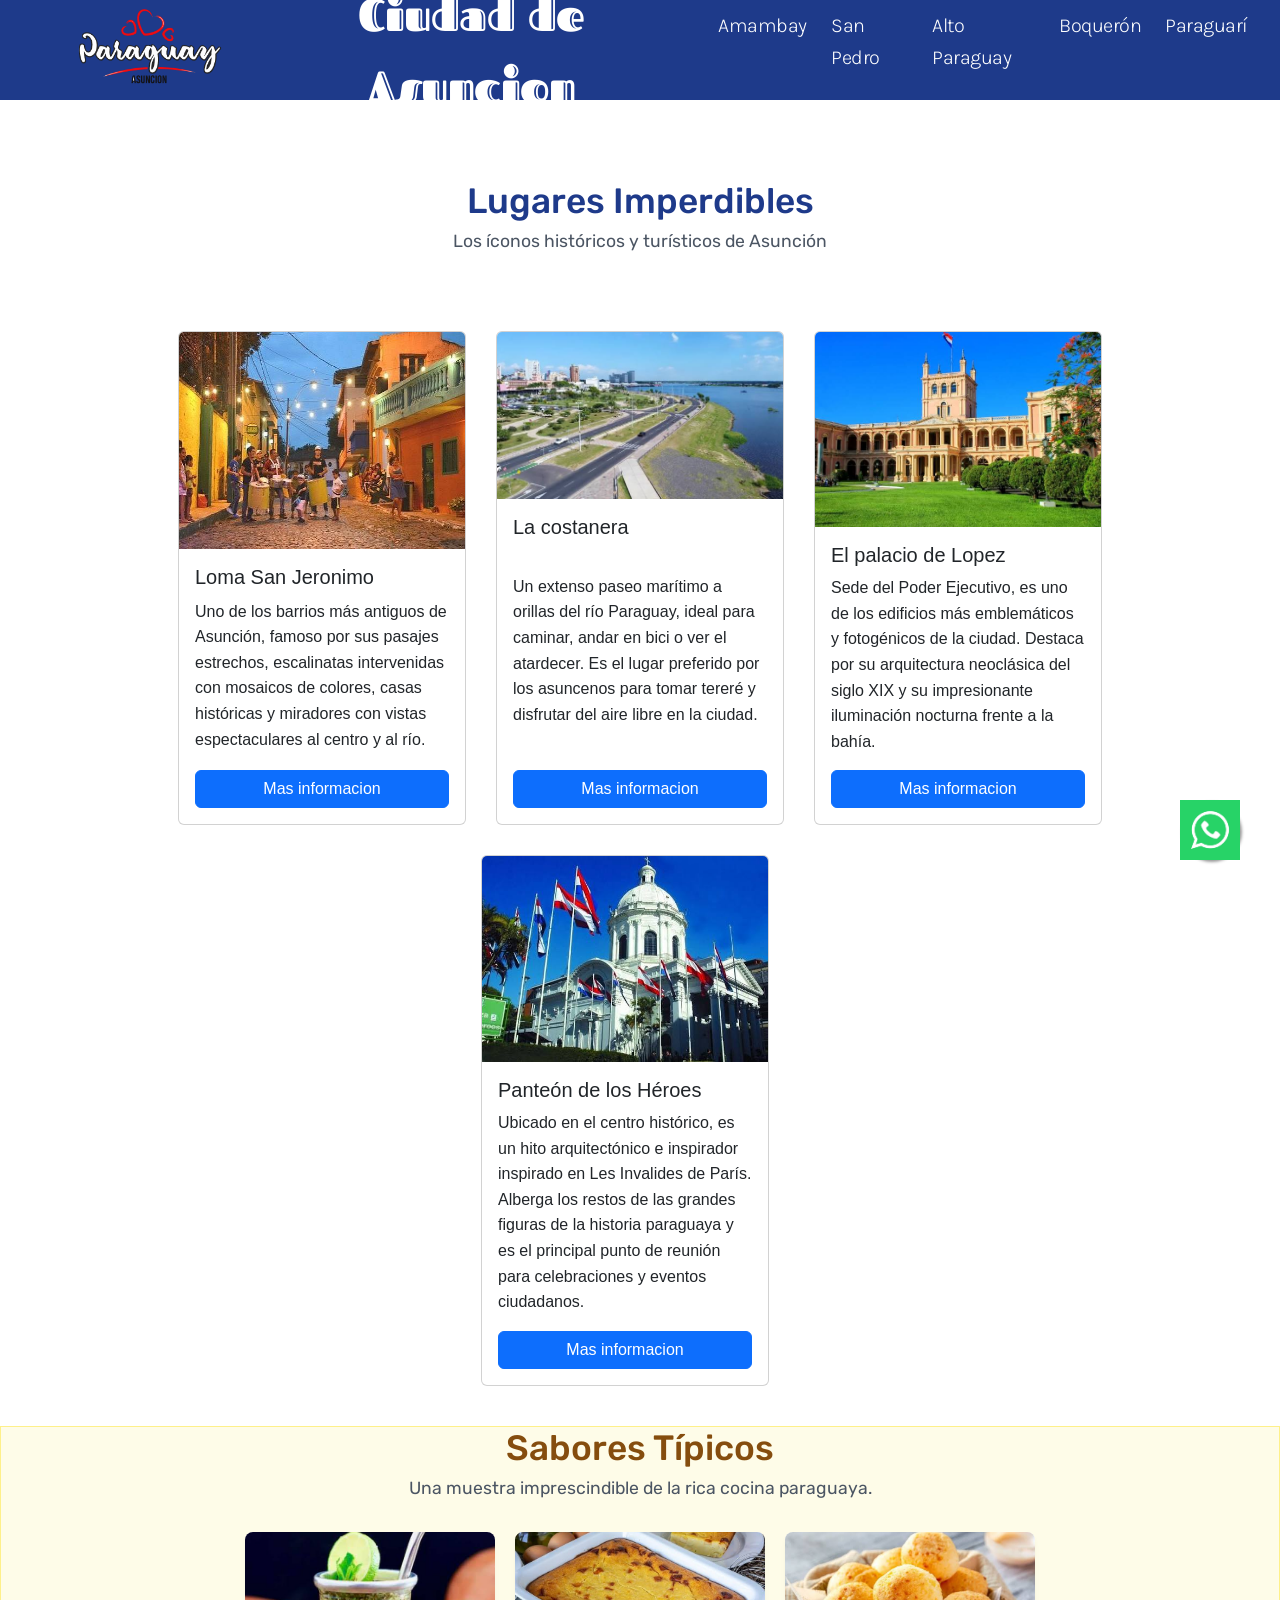
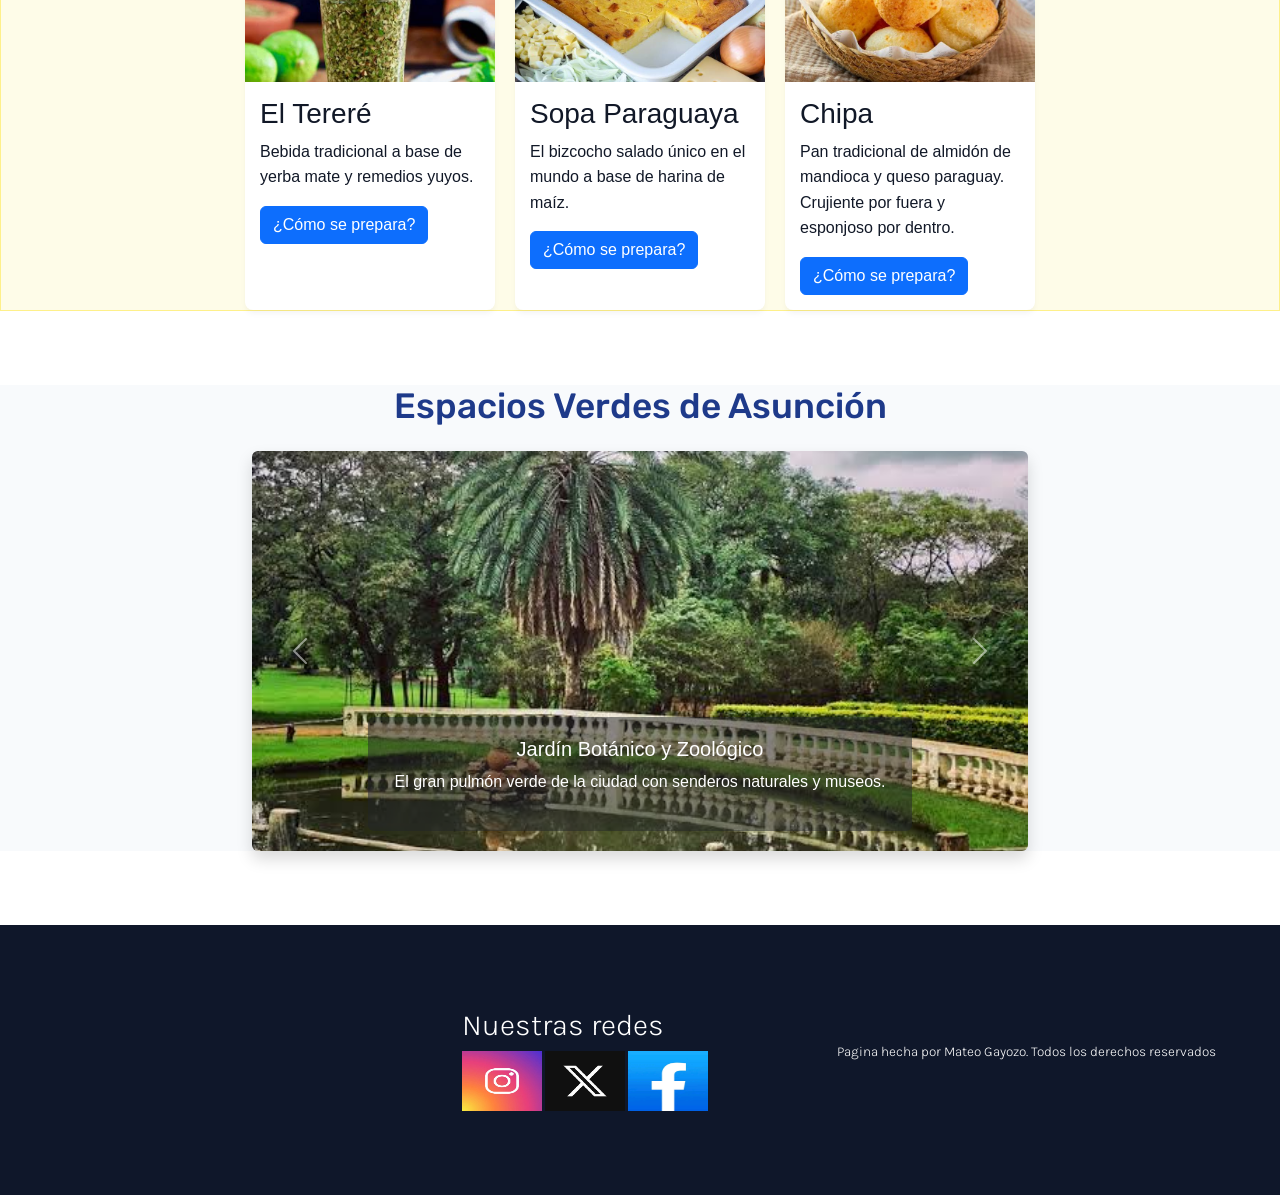
<file: index.html>
<!DOCTYPE html>
<html lang="en">
<head>
    <meta charset="UTF-8">
    <meta name="viewport" content="width=device-width, initial-scale=1.0">
    <title>Ciudad de Asuncion</title>

    <link href="https://cdn.jsdelivr.net/npm/bootstrap@5.3.8/dist/css/bootstrap.min.css" rel="stylesheet" integrity="sha384-sRIl4kxILFvY47J16cr9ZwB07vP4J8+LH7qKQnuqkuIAvNWLzeN8tE5YBujZqJLB" crossorigin="anonymous">
    <link rel="stylesheet" href="estilo.css">
    
</head>
<body>

    
  <header class="header">
    <div class="header-container">
      
        <img class="logo" src="./Imagenes/logoparagu.png" alt="Logo">
        <span class="titulo">Ciudad de Asuncion</span>
    

      <nav>
       
        <ul class="nav-list">
          <li><a target="_blank" href="https://visitparaguay.travel/destinations/amambay">Amambay</a></li>
          <li><a target="_blank" href="https://visitparaguay.travel/destinations/san-pedro">San Pedro</a></li>
          <li><a target="_blank" href="https://visitparaguay.travel/destinations/alto-paraguay">Alto Paraguay</a></li>
          <li><a target="_blank" href="https://visitparaguay.travel/destinations/boqueron">Boquerón</a></li>
          <li><a target="_blank" href="https://visitparaguay.travel/destinations/paraguari">Paraguarí</a></li>
        </ul>
      </nav>
  

    </div>
  </header>


    <section class="lugares">

      <div class="titulo-seccion">
        <h2> Lugares Imperdibles</h2>
        <p>Los íconos históricos y turísticos de Asunción</p>
      </div>

      

    <div class="card" style="width: 18rem;">
  <img src="./Imagenes/loma.jpg" class="card-img-top" alt="...">
  <div class="card-body">
    <h5 class="card-title">Loma San Jeronimo</h5>
    <p class="card-text">Uno de los barrios más antiguos de Asunción, famoso por sus pasajes estrechos, escalinatas intervenidas con mosaicos de colores, casas históricas y miradores con vistas espectaculares al centro y al río.</p>
    <a target="_blank" href="https://visitparaguay.travel/places/barrio-loma-san-jeronimo" class="btn btn-primary">Mas informacion</a>
  </div>
</div>

<div class="card" style="width: 18rem;">
  <img src="./Imagenes/costanera.jpg" class="card-img-top" alt="...">
  <div class="card-body">
    <h5 class="card-title">La costanera</h5>
    <p class="card-text">Un extenso paseo marítimo a orillas del río Paraguay, ideal para caminar, andar en bici o ver el atardecer. Es el lugar preferido por los asuncenos para tomar tereré y disfrutar del aire libre en la ciudad.</p>
    <a target="_blank" href="https://visitparaguay.travel/places/costanera-de-asuncion" class="btn btn-primary">Mas informacion</a>
  </div>
</div>



<div class="card" style="width: 18rem;">
  <img src="./Imagenes/palacio.jpg" class="card-img-top" alt="...">
  <div class="card-body">
    <h5 class="card-title">El palacio de Lopez</h5>
    <p class="card-text">Sede del Poder Ejecutivo, es uno de los edificios más emblemáticos y fotogénicos de la ciudad. Destaca por su arquitectura neoclásica del siglo XIX y su impresionante iluminación nocturna frente a la bahía.</p>
    <a target="_blank" href="https://www.presidencia.gov.py/el-palacio/historia/" class="btn btn-primary">Mas informacion</a>
  </div>
</div>

<div class="card" style="width: 18rem;">
  <img src="./Imagenes/panteon.jpg" class="card-img-top" alt="...">
  <div class="card-body">
    <h5 class="card-title">Panteón de los Héroes</h5>
    <p class="card-text">Ubicado en el centro histórico, es un hito arquitectónico e inspirador inspirado en Les Invalides de París. Alberga los restos de las grandes figuras de la historia paraguaya y es el principal punto de reunión para celebraciones y eventos ciudadanos.</p>
    <a target="_blank" href="https://www.tripadvisor.com.ar/Attraction_Review-g294080-d519905-Reviews-Panteon_Nacional_de_los_Heroes-Asuncion.html" class="btn btn-primary">Mas informacion</a>
  </div>
</div>


    <br>



    </section>

   <section class="seccion-gastronomia">
  <div class="titulo-seccion">
    <h2> Sabores Típicos</h2>
    <p>Una muestra imprescindible de la rica cocina paraguaya.</p>
  </div>

  <div class="contenedor-tarjetas">
    <div class="tarjeta">
      <img src="./Imagenes/tere.jpg" alt="El Tereré" />
      <div class="tarjeta-contenido">
        <h3>El Tereré</h3>
        <p>Bebida tradicional a base de yerba mate y remedios yuyos.</p>
        <button type="button" class="btn btn-primary" data-bs-toggle="modal" data-bs-target="#modalTerere">
      ¿Cómo se prepara?
    </button>
      </div>
    </div>
    <div class="tarjeta">
      <img src="./Imagenes/sopa.jpg" alt="Sopa Paraguaya" />
      <div class="tarjeta-contenido">
        <h3>Sopa Paraguaya</h3>
        <p>El bizcocho salado único en el mundo a base de harina de maíz.</p>
        <button type="button" class="btn btn-primary" data-bs-toggle="modal" data-bs-target="#modalSopa">
      ¿Cómo se prepara?
    </button>
        
      </div>
    </div>
      <div class="tarjeta">
      <img src="./Imagenes/chipa.jpg" alt="Chipa" />
      <div class="tarjeta-contenido">
        <h3>Chipa</h3>
        <p>Pan tradicional de almidón de mandioca y queso paraguay. Crujiente por fuera y esponjoso por dentro.</p>
        <button type="button" class="btn btn-primary" data-bs-toggle="modal" data-bs-target="#modalChipa">
      ¿Cómo se prepara?
    </button>
      </div>
    </div>
  </div>
  
</section>

    <br>

   
 
 <section class="seccion-destacados my-5">
  <div class="titulo-seccion text-center mb-4">
    <h2> Espacios Verdes de Asunción</h2>
  </div>

  <div id="carouselAsuncion" class="carousel slide container" data-bs-ride="carousel" style="max-width: 800px;">
    <div class="carousel-inner rounded shadow">
      
      <div class="carousel-item active">
        <img src="./Imagenes/jardin.jpg" class="d-block w-100" alt="Jardín Botánico" style="height: 400px; object-fit: cover;">
        <div class="carousel-caption d-none d-md-block bg-dark bg-opacity-50 rounded">
          <h5>Jardín Botánico y Zoológico</h5>
          <p>El gran pulmón verde de la ciudad con senderos naturales y museos.</p>
        </div>
      </div>

      <div class="carousel-item">
        <img src="./Imagenes/parque.jpg" class="d-block w-100" alt="Parque de la Salud" style="height: 400px; object-fit: cover;">
        <div class="carousel-caption d-none d-md-block bg-dark bg-opacity-50 rounded">
          <h5>Parque de la Salud</h5>
          <p>Un espacio rodeado de vegetación ideal para ejercitarse o relajarse.</p>
        </div>
      </div>

    </div>
  
    <button class="carousel-control-prev" type="button" data-bs-target="#carouselAsuncion" data-bs-slide="prev">
      <span class="carousel-control-prev-icon"></span>
    </button>
    <button class="carousel-control-next" type="button" data-bs-target="#carouselAsuncion" data-bs-slide="next">
      <span class="carousel-control-next-icon"></span>
    </button>
  </div>
</section>

   
        <br>

        <footer>

          

       <iframe class="mapa" src="https://www.google.com/maps/embed?pb=!1m14!1m12!1m3!1d172972.11684392617!2d-57.553923621635505!3d-25.282105362409343!2m3!1f0!2f0!3f0!3m2!1i1024!2i768!4f13.1!5e0!3m2!1ses!2sar!4v1785456197916!5m2!1ses!2sar" width="400" height="300" style="border:0;" allowfullscreen="" loading="lazy" referrerpolicy="strict-origin-when-cross-origin"></iframe>

       <div class="cajaredes">

        <h2 class="redespropias">Nuestras redes</h3>


         <a target="_blank" href="https://www.instagram.com"><img class="social" src="./Imagenes/instagram.jpg" alt="logo instagram"></a>
    
    <a target="_blank" href="https://x.com/"><img class="social" src="./Imagenes/twit.jpg" alt="logo x"></a>
        
        <a target="_blank" href="https://www.facebook.com/"><img class="social" src="./Imagenes/face.jpg" alt="facebook logo"></a>

        </div>

     

        <p>Pagina hecha por Mateo Gayozo. Todos los derechos reservados</p>


        </footer>

       

        <a href="https://wa.me" class="whatsapp-float" target="_blank">
    <img src="./Imagenes/whatsapp.jpg" alt="Contactar por WhatsApp">
</a>

    

<script src="https://cdn.jsdelivr.net/npm/bootstrap@5.3.8/dist/js/bootstrap.bundle.min.js" integrity="sha384-FKyoEForCGlyvwx9Hj09JcYn3nv7wiPVlz7YYwJrWVcXK/BmnVDxM+D2scQbITxI" crossorigin="anonymous"></script>
    


<div class="modal fade" id="modalTerere" tabindex="-1" aria-labelledby="modalTerereLabel" aria-hidden="true">
  <div class="modal-dialog modal-dialog-centered">
    <div class="modal-content">
      <div class="modal-header bg-primary text-white">
        <h5 class="modal-title" id="modalTerereLabel">🧉 Preparación del Tereré</h5>
        <button type="button" class="btn-close btn-close-white" data-bs-dismiss="modal" aria-label="Close"></button>
      </div>
      <div class="modal-body">
        <h6>Ingredientes y pasos:</h6>
        <ol class="mt-3">
          <li><strong>Guampa y Yerba:</strong> Llenar la guampa con yerba mate hasta 3/4 partes y colocar la bombilla.</li>
          <li><strong>Yuyos (pohã ñana):</strong> Machacar tus hierbas medicinales preferidas (menta, cedrón, burrito, agrial) e incorporarlas a la jarra o termo con abundante hielo.</li>
          <li><strong>Agua helada:</strong> Llenar el termo con agua muy fría.</li>
          <li><strong>Servir:</strong> Cebar el agua fría en la guampa, dejar asentar un segundo ¡y a disfrutar!</li>
        </ol>
      </div>
      <div class="modal-footer">
        <button type="button" class="btn btn-secondary" data-bs-dismiss="modal">Cerrar</button>
      </div>
    </div>
  </div>
</div>

<!-- 🪟 MODAL CHIPA -->
<div class="modal fade" id="modalChipa" tabindex="-1" aria-labelledby="modalChipaLabel" aria-hidden="true">
  <div class="modal-dialog modal-dialog-centered">
    <div class="modal-content">
      <div class="modal-header bg-primary text-white">
        <h5 class="modal-title" id="modalChipaLabel">🥯 Receta de la Chipa</h5>
        <button type="button" class="btn-close btn-close-white" data-bs-dismiss="modal" aria-label="Close"></button>
      </div>
      <div class="modal-body">
        <h6>Pasos principales:</h6>
        <ol class="mt-3">
          <li><strong>Batir:</strong> Mezclar la grasa o manteca con los huevos y el queso paraguay desmenuzado.</li>
          <li><strong>Aromatizar:</strong> Agregar sal y una pizca de anís en grano.</li>
          <li><strong>Amasar:</strong> Incorporar el almidón de mandioca con un poco de leche hasta lograr una masa suave que no se pegue en las manos.</li>
          <li><strong>Formar y Hornear:</strong> Armar las roscas (o formas tradicionales) y hornear a fuego bien alto (220°C - 250°C) durante 15 a 20 minutos hasta que estén doradas.</li>
        </ol>
      </div>
      <div class="modal-footer">
        <button type="button" class="btn btn-secondary" data-bs-dismiss="modal">Cerrar</button>
      </div>
    </div>
  </div>
</div>


<div class="modal fade" id="modalSopa" tabindex="-1" aria-labelledby="modalSopaLabel" aria-hidden="true">
  <div class="modal-dialog modal-dialog-centered">
    <div class="modal-content">
      <div class="modal-header bg-primary text-white">
        <h5 class="modal-title" id="modalSopaLabel">🥧 Receta de la Sopa Paraguaya</h5>
        <button type="button" class="btn-close btn-close-white" data-bs-dismiss="modal" aria-label="Close"></button>
      </div>
      <div class="modal-body">
        <h6>Pasos principales:</h6>
        <ol class="mt-3">
          <li><strong>Sofrito de cebolla:</strong> Cortar abundante cebolla en plumas y cocinarla con un poco de aceite o grasa hasta que quede transparente y blanda. Dejar enfriar.</li>
          <li><strong>Mezcla líquida:</strong> Batir los huevos con la leche, la sal y la cebolla cocida.</li>
          <li><strong>Incorporar harina y queso:</strong> Agregar paulatinamente la harina de maíz amarilla y el queso paraguay troceado, mezclando bien todo.</li>
          <li><strong>Horneado:</strong> Verter en una asadera aceitada y hornear a 200°C durante 30 a 40 minutos hasta que la superficie quede dorada y firme.</li>
        </ol>
      </div>
      <div class="modal-footer">
        <button type="button" class="btn btn-secondary" data-bs-dismiss="modal">Cerrar</button>
      </div>
    </div>
  </div>
</div>

</body>
</html>
</file>
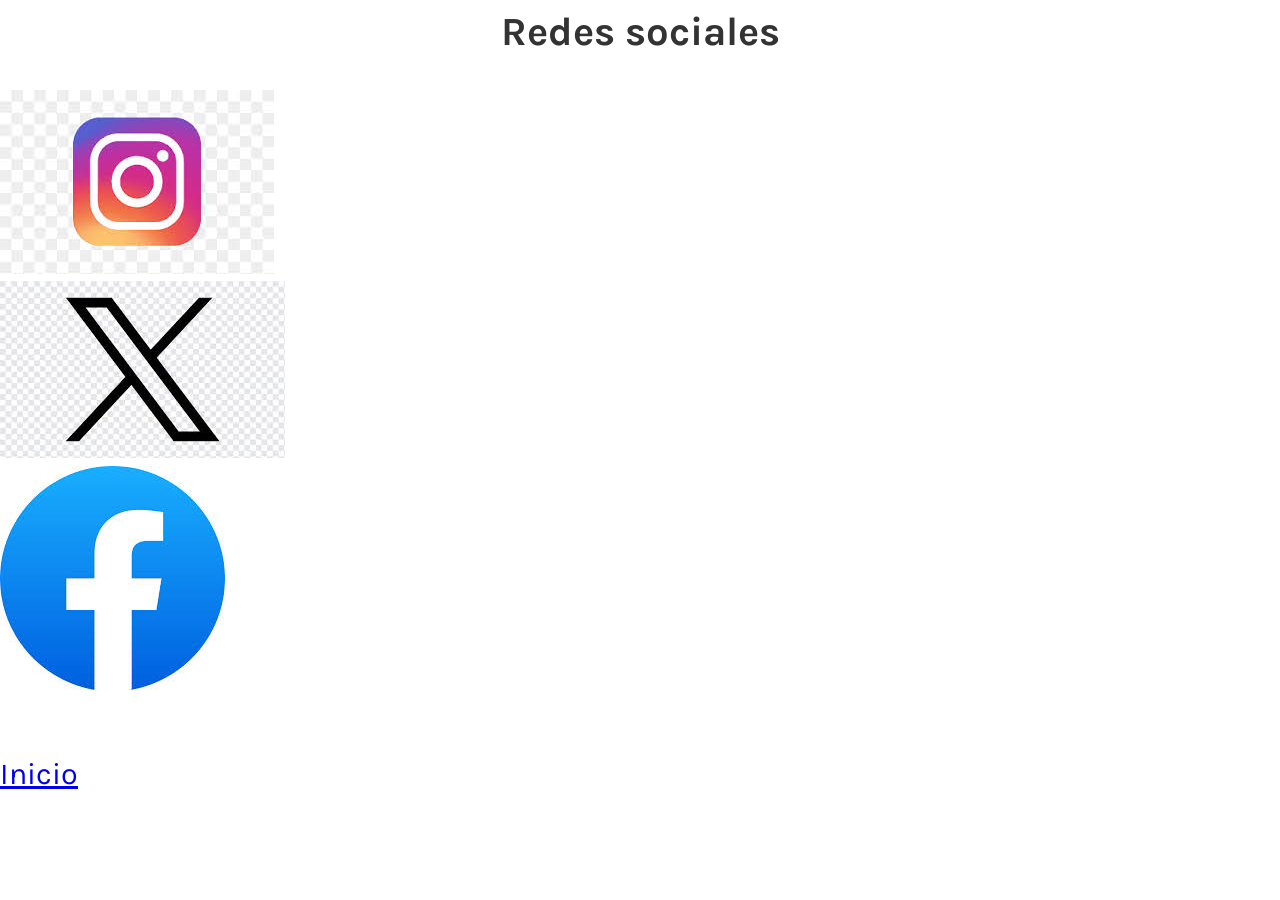
<file: contactos.html>
<!DOCTYPE html>
<html lang="en">
<head>
    <meta charset="UTF-8">
    <meta name="viewport" content="width=device-width, initial-scale=1.0">
    <title>contactos</title>

    <link rel="stylesheet" href="estilo.css">

</head>
<body>  

    <h2 class="redes">Redes sociales</h2>

    <br>


    <div class="insta">  
        
        <a target="_blank" href="https://www.instagram.com"><img src="./Imagenes/ig logo.jpg" alt="logo instagram"></a>
    
    </div>


    
    <a target="_blank" href="https://x.com/"><img class="twitt" src="./Imagenes/x logo.jpg" alt="logo x"></a>



    <div class="facebo">
        
        <a target="_blank" href="https://www.facebook.com/"><img class="facebo" src="./Imagenes/fb logo.jpg" alt="facebook logo"></a>
    
    </div>
   

    <br>

    <br>
  
    <div class="inicio">
        
        <a href="index.html">Inicio</a> 
    
    </div>



</body>
</html>
</file>
<file: estilo.css>
@import url('https://fonts.googleapis.com/css2?family=Karla:ital,wght@0,300..800;1,300..800&family=Rubik:ital,wght@0,300..900;1,300..900&display=swap');
@import url('https://fonts.googleapis.com/css2?family=Fascinate+Inline&display=swap');

.caldo {color: rgb(15, 15, 210);
       font-family: 'Rubik', sans-serif;
    font-weight: 700;
    font-size: 1.8rem;
    margin-bottom: 1rem;}

.ingredientes { text-decoration: underline;
              color: rgb(213, 11, 11);
              font-family: 'Rubik', sans-serif;
    font-weight: 700;
    font-size: 1.8rem;
    margin-bottom: 1rem;
    text-align: center;
             }


.titulo {text-align: center;
         font-size: 420%;
         text-decoration: underline;
}



.desc {font-size: 165%; 
       text-align: center;
       font-family: 'Karla', sans-serif;
    font-weight: 400;
    font-size: 1.6rem;
    margin-bottom: 1.5rem;
}



.bolitas {color: rgb(15, 15, 210);
         font-family: 'Rubik', sans-serif;
    font-weight: 700;
    font-size: 1.8rem;
    margin-bottom: 1rem;}


.preparacion {text-decoration: underline;
             color: rgb(213, 11, 11) ;
             font-family: 'Rubik', sans-serif;
    font-weight: 700;
    font-size: 1.8rem;
    margin-bottom: 1rem;}


.linksrec {text-decoration: underline;}


.contacto {text-decoration: underline;}


.redes {text-align: center;
        font-size: 250%;}




.inicio {font-size: 190%;}


.pag2 {font-size: 120%;}


.fotovori {border: 5px green;
          }

.whatsapp-float {
    position: fixed;
    width: 60px;
    height: 60px;
    bottom: 40px;
    right: 40px;
    background-color: #25d366;
    color: #FFF;
    border-radius: 50px;
    text-align: center;
    font-size: 30px;
    box-shadow: 2px 2px 3px #999;
    z-index: 100;
}

.whatsapp-float img {
    width: 60px;
    height: 60px;
}

.whatsapp-float:hover {
    background-color: #128C7E;
    transform: scale(1.1);
    transition: 0.3s;
    }

   

    .logo {
           width: 200px;
           height: 200px;
           }

            


.social {width: 80px;
        height: 60px;
        align-items: flex-start; 
        align-items: start;}

      


        footer {display: flex;
  justify-content: space-around;
  flex-wrap: wrap;
  align-items: center; 
   background:#0F172A;
    color:white;
    font-family: 'Karla', sans-serif;
    font-weight: 300;
    font-size: 0.85rem;
}

.mapa {width: 270px;
      height: 270px;}


      .container-fluid { background:#2563EB;}



      

section{background:#F8FAFC;
    color:#111827;
    font-family: 'Roboto', sans-serif;
}

body {
    font-family: 'Karla', sans-serif;
    font-weight: 400;
    line-height: 1.6;
    color: #333333;
    margin: 0;
}

section li {font-family: 'Karla', sans-serif;
    font-weight: 400;
    font-size: 1rem;
    margin-bottom: 1.5rem;}

    .vorimapa {display: flex;
              justify-content: space-around;}

    
    



.ingredientes2 {
    display: flex;
    justify-content: center; 
    gap: 60px;               
    margin-top: 40px;
}

.caldo,
.bolitas{
    width: 400px;
}

* {
  margin: 0;
  padding: 0;
  box-sizing: border-box;
}

/* Estructura del Header */
.header {
  width: 100%;
   flex-wrap: wrap;
 background:#1E3A8A;
    color:white;
   font-family: 'Rubik', sans-serif;
    font-weight: 800;
    font-size: 1.5rem;
    letter-spacing: -0.02em;
   
}

/* Alineación en fila (Logo a la izquierda, menú a la derecha) */
.header-container {
  display: flex;
  justify-content: space-between;
  align-items: center;
  padding: 1rem 2rem;
   display: flex;
  justify-content: space-between;
  align-items: center;
  padding: 0.4rem 2rem; /* Reduce el primer número (arriba/abajo) */
  height: 100px;
}

/* Formato básico del Logo */
.logo {
  display: flex;
  align-items: center;
  gap: 10px;
  text-decoration: none;
  color: inherit;
  height: 40px; /* Ajusta este valor al tamaño que más te guste */
  width: auto;
}

.logo {
  height: 150px;
  width: 150;
}

/* Formato básico del Menú */
.nav-list {
  display: flex;
  list-style: none; /* Quita los puntos de la lista */
  gap: 1.5rem;      /* Espacio entre las opciones */
}

.nav-list a {
  text-decoration: none; /* Quita el subrayado azul por defecto */
  color: inherit;         /* Hereda el color del texto del contenedor */
}

nav, .nav-list {
  background-color: transparent; /* O elimina directamente la línea de background-color si existía */
  background: none;
}

.asu1 {display: flex;
  justify-content: center; /* Centra la imagen horizontalmente */
  align-items: center;     /* Centra la imagen verticalmente */
  padding: 20px;
  width: 650px; /* Cambia este número para hacerla más grande o más pequeña (ej: 150px, 200px, 300px) */
  height: auto;}

  nav {font-size: 20px;
      font-family: 'Karla', sans-serif;
    font-weight: 300;
    color: white;}

  .titulo {font-size: 45px;
          text-decoration: none;
            font-family: "Fascinate Inline", system-ui;
  font-weight: 400;
  font-style: normal;}

 

.lugares {
    margin-top: 40px;
    display: flex;
    justify-content: center;
    flex-wrap: wrap;             
    gap: 30px;                  
    background-color: #ffffff;  
    padding: 40px 20px;        
}

    .titulo-seccion {
    width: 100%;               
    text-align: center;
    margin-bottom: 30px;
    font-family: 'Rubik', sans-serif;
}

.titulo-seccion h2 {
    font-size: 2.2rem;
    color: #1E3A8A;          
    margin-bottom: 5px;
}

.titulo-seccion p {
    font-size: 1.1rem;
    color: #4b5563;
}

.lugares .card {
    display: flex;
    flex-direction: column;
}

.lugares .card-body {
    display: flex;
    flex-direction: column;
    justify-content: space-between;
}

.seccion-gastronomia {
  background-color: #fefce8; 
  border: 1px solid #fef08a; 
}

.seccion-gastronomia h2 {
  color: #854d0e;
}

/* CONTENEDOR Y TARJETAS (FLEXBOX) */
.contenedor-tarjetas {
  display: flex;
  gap: 20px;                  /* Espacio entre tarjetas */
  justify-content: center;
  flex-wrap: wrap;           /* Para que se acomoden en celulares */
}

.tarjeta {
  background-color: #ffffff;
  border-radius: 8px;
  overflow: hidden;
  box-shadow: 0 4px 6px -1px rgba(0, 0, 0, 0.05); /* Sombra suave para dar profundidad */
  width: 250px;
}

.tarjeta img {
  width: 100%;
  height: 150px;
  object-fit: cover;
}

.tarjeta-contenido {
  padding: 15px;
}

.redespropias {font-family: 'Karla', sans-serif;
    font-weight: 300;
    font-size: 1.85rem;
    color: white;}

    /* ==========================================
   ADAPTACIÓN PARA CELULARES (RESPONSIVE)
   ========================================== */
@media (max-width: 768px) {
  
  /* 1. Header y Navegación */
  .header-container {
    flex-direction: column; /* Apila logo, título y menú verticalmente */
    height: auto;           /* Permite que crezca según el contenido */
    padding: 1rem;
    text-align: center;
  }

  .logo {
    height: 80px;           /* Reduce el tamaño del logo en móviles */
    width: auto;
    margin-bottom: 10px;
  }

  .titulo {
    font-size: 2rem;        /* Reduce el título para que no se corte */
  }

  .nav-list {
    flex-wrap: wrap;        /* Permite que los links del menú pasen abajo */
    justify-content: center;
    gap: 0.8rem;
    margin-top: 15px;
    padding-left: 0;
  }

  .nav-list a {
    font-size: 0.95rem;     /* Texto un poco más chico para entrar bien */
  }

  /* 2. Sección de Gastronomía */
  .contenedor-tarjetas {
    flex-direction: column; /* Alinea las tarjetas una debajo de otra */
    align-items: center;
  }

  .tarjeta {
    width: 90%;             /* La tarjeta ocupa casi todo el ancho disponible */
    max-width: 320px;
  }

  /* 3. Footer y Mapa */
  footer {
    flex-direction: column;
    gap: 20px;
    padding: 30px 15px;
    text-align: center;
  }

  .mapa {
    width: 100%;            /* El mapa se adapta al ancho de la pantalla */
    max-width: 320px;
    height: 220px;
  }

  /* 4. Botón Flotante de WhatsApp */
  .whatsapp-float {
    bottom: 20px;
    right: 20px;
    width: 50px;
    height: 50px;
    font-size: 24px;
  }

  .whatsapp-float img {
    width: 50px;
    height: 50px;
  }
}
</file>
